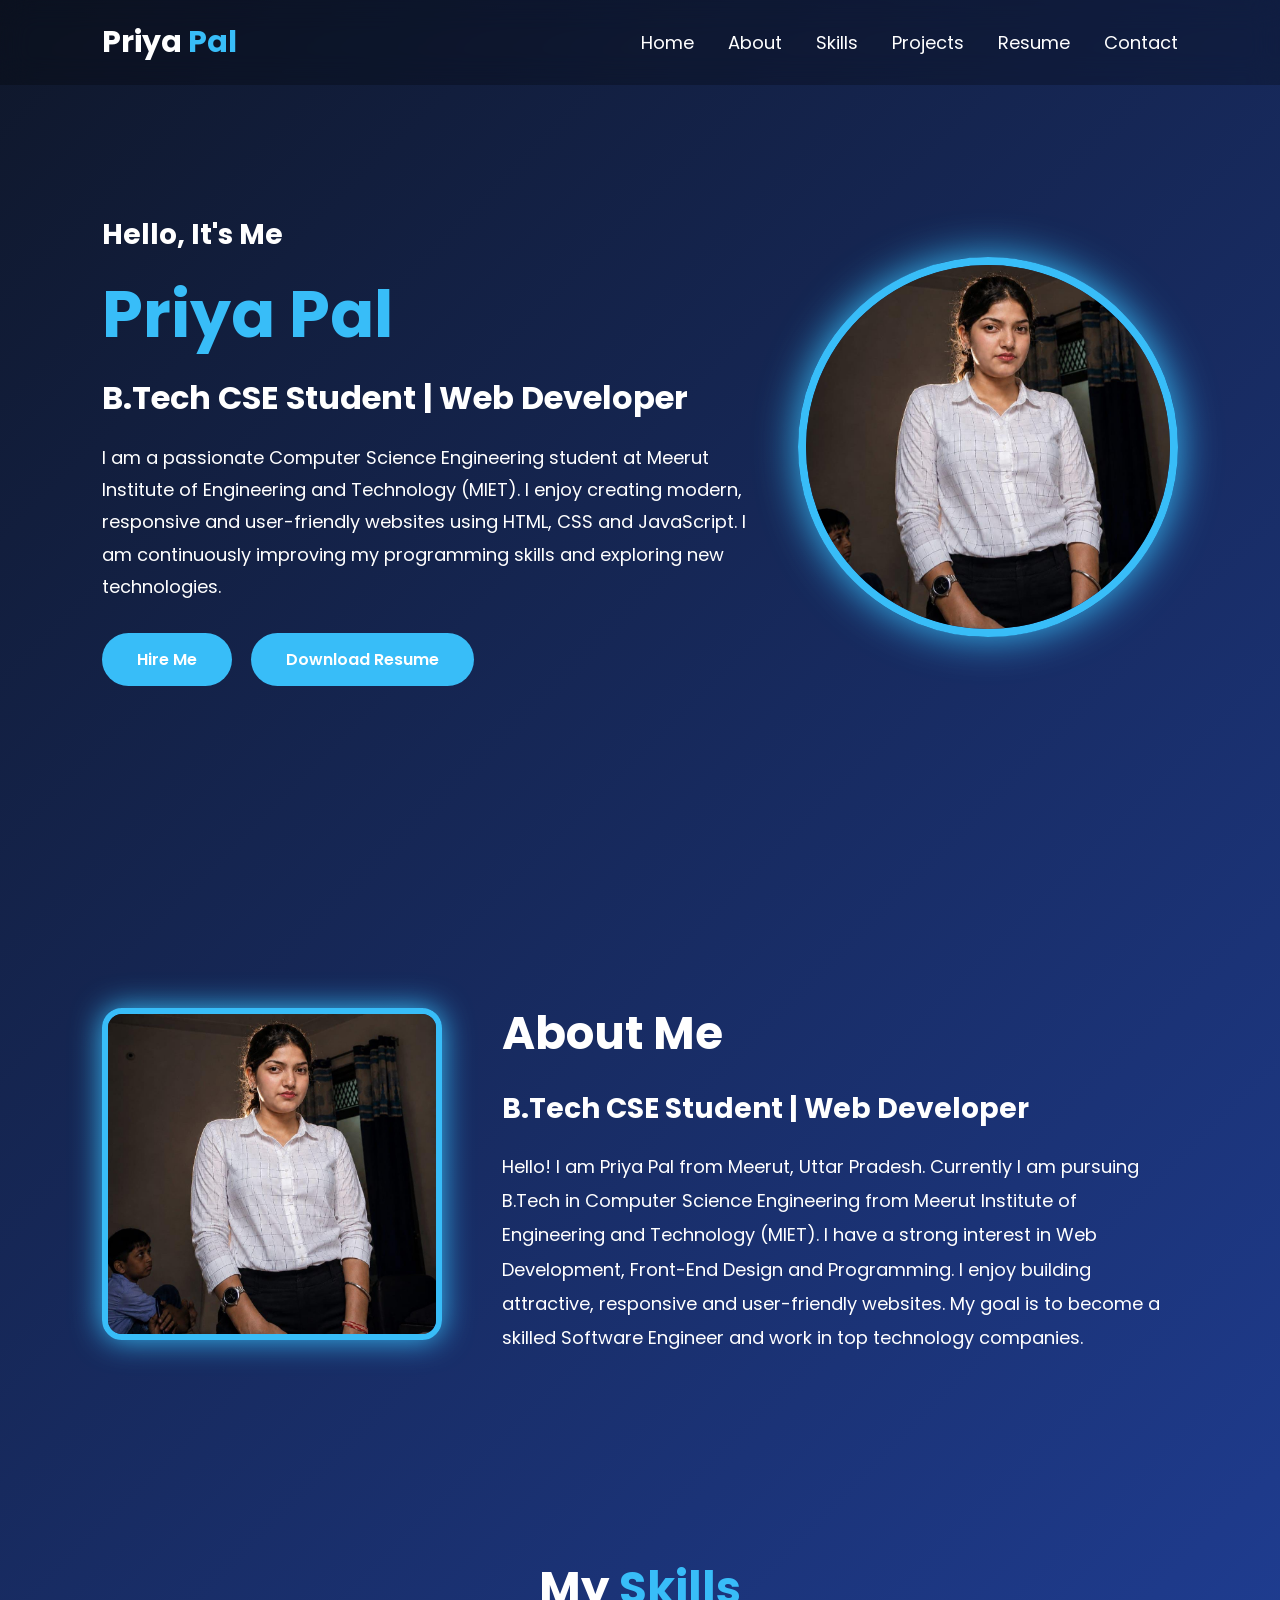
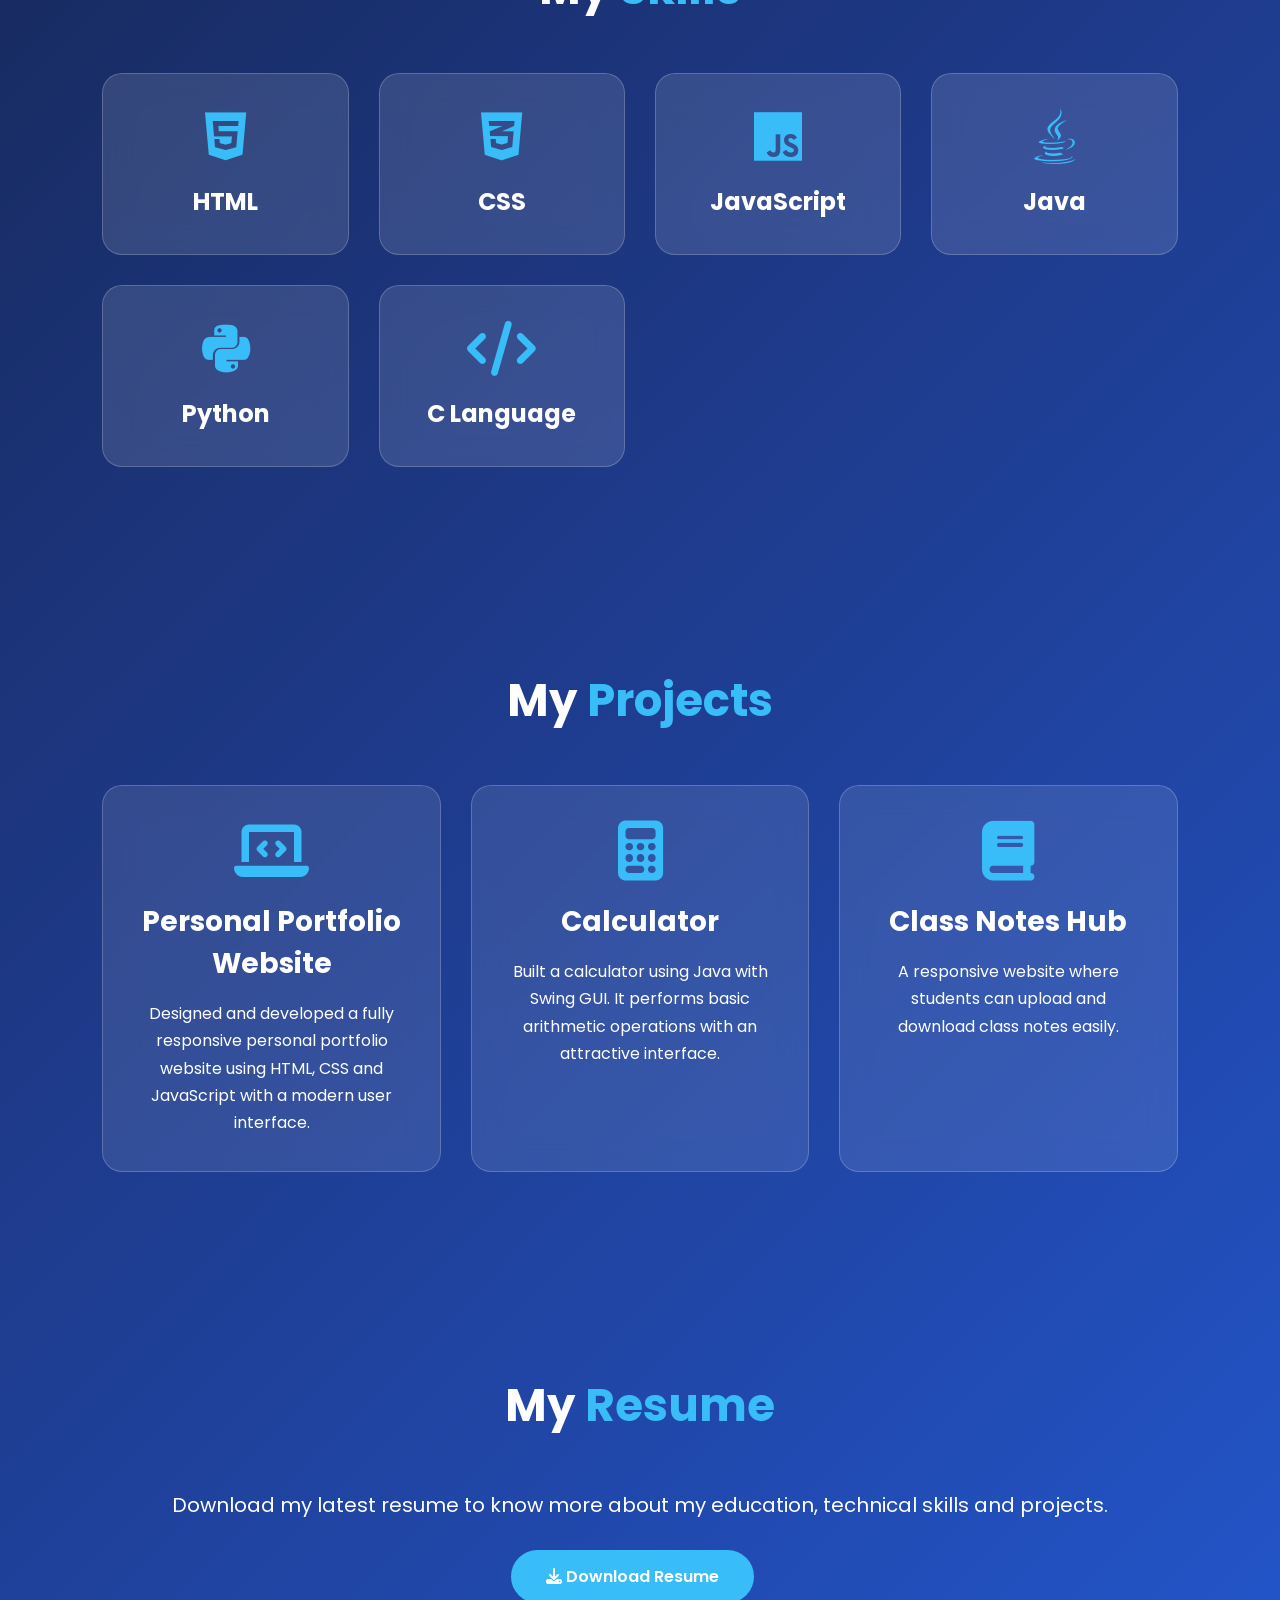
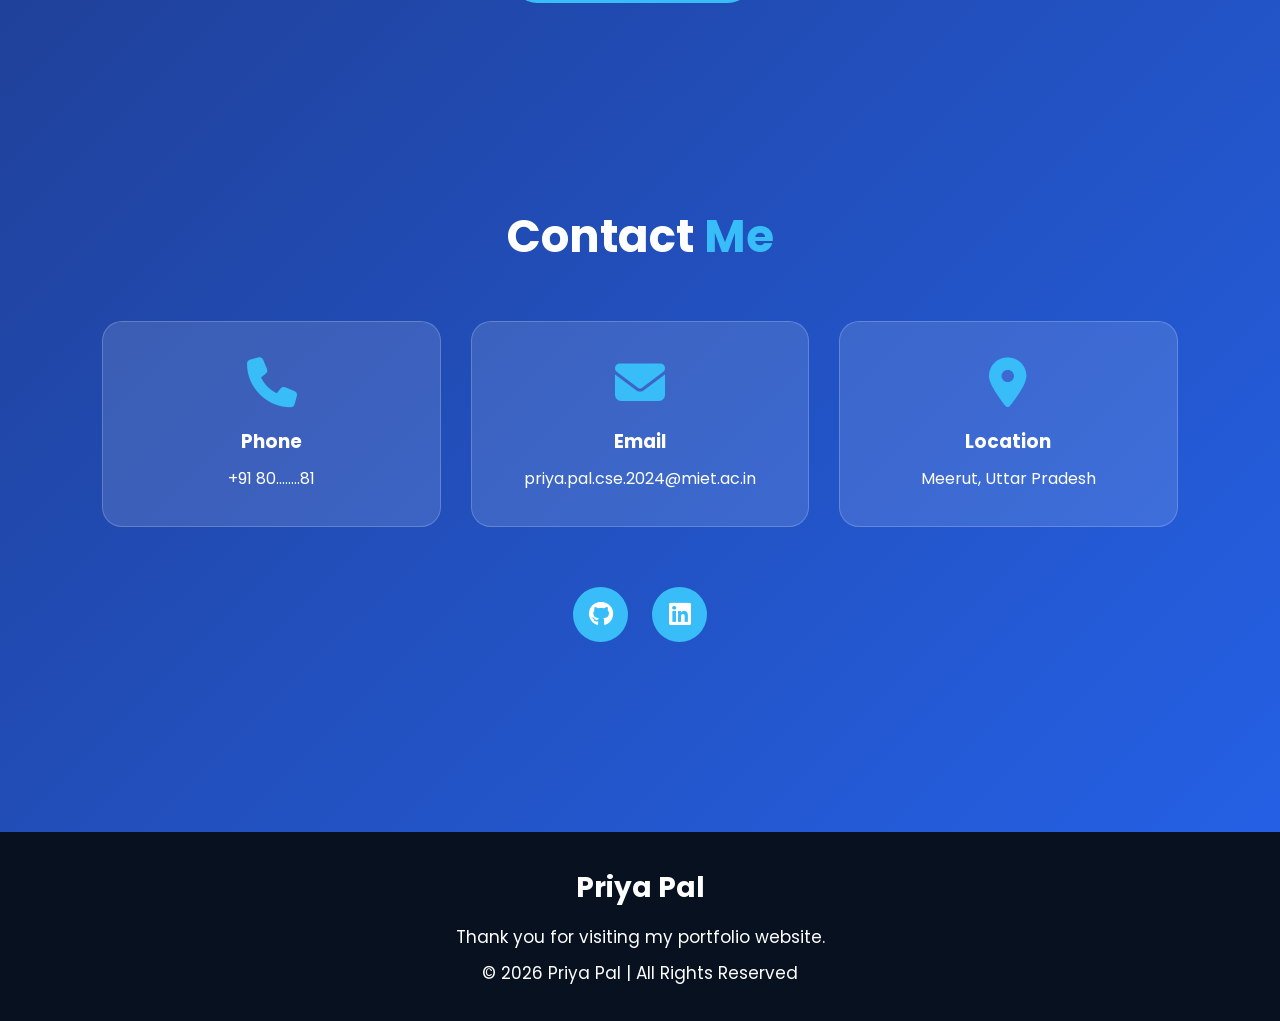
<file: index.html>
<!DOCTYPE html>
<html lang="en">

<head>
    <meta charset="UTF-8">
    <meta name="viewport" content="width=device-width, initial-scale=1.0">

    <title>Priya Pal | Portfolio</title>

    <!-- Google Font -->
    <link href="https://fonts.googleapis.com/css2?family=Poppins:wght@300;400;500;600;700&display=swap" rel="stylesheet">

    <!-- Font Awesome -->
    <link rel="stylesheet" href="https://cdnjs.cloudflare.com/ajax/libs/font-awesome/6.6.0/css/all.min.css">

    <!-- CSS -->
    <link rel="stylesheet" href="style.css">
</head>

<body>

    <!-- Header -->

    <header class="header">

        <div class="logo">
            Priya <span>Pal</span>
        </div>

        <nav class="navbar">

            <a href="#home">Home</a>

            <a href="#about">About</a>

            <a href="#skills">Skills</a>

            <a href="#projects">Projects</a>

            <a href="#resume">Resume</a>

            <a href="#contact">Contact</a>

        </nav>

    </header>


    <!-- Home Section -->

    <section class="home" id="home">

        <div class="home-content">

            <h3>Hello, It's Me</h3>

            <h1>Priya Pal</h1>

            <h2>B.Tech CSE Student | Web Developer</h2>

            <p>

                I am a passionate Computer Science Engineering student at
                Meerut Institute of Engineering and Technology (MIET).
                I enjoy creating modern, responsive and user-friendly websites
                using HTML, CSS and JavaScript. I am continuously improving my
                programming skills and exploring new technologies.

            </p>
 
            <div class="btn-box">

                <a href="#contact" class="btn">Hire Me</a>

                <a href="Priya_Pal_Resume.pdf" class="btn2" download>
                    Download Resume
                </a>

            </div>

        </div>

        <div class="home-img">

            <img src="priya.jpg1" alt="Priya Pal">

        </div>

    </section>



    <!-- About Section -->

    <section class="about" id="about">

        <div class="about-image">

            <img src="priya.jpg1" alt="Priya">

        </div>

        <div class="about-content">

            <h2>About <span>Me</span></h2>

            <h3>B.Tech CSE Student | Web Developer</h3>

            <p>

                Hello! I am Priya Pal from Meerut, Uttar Pradesh.
                Currently I am pursuing B.Tech in Computer Science Engineering
                from Meerut Institute of Engineering and Technology (MIET).

                I have a strong interest in Web Development,
                Front-End Design and Programming.
                I enjoy building attractive, responsive and user-friendly
                websites.

                My goal is to become a skilled Software Engineer and work in
                top technology companies.

            </p>

        </div>

    </section>



    <!-- Skills Section -->

    <section class="skills" id="skills">

        <h2 class="heading">
            My <span>Skills</span>
        </h2>

        <div class="skills-container">

            <div class="skill-card">
                <i class="fa-brands fa-html5"></i>
                <h3>HTML</h3>
            </div>

            <div class="skill-card">
                <i class="fa-brands fa-css3-alt"></i>
                <h3>CSS</h3>
            </div>

            <div class="skill-card">
                <i class="fa-brands fa-js"></i>
                <h3>JavaScript</h3>
            </div>

            <div class="skill-card">
                <i class="fa-brands fa-java"></i>
                <h3>Java</h3>
            </div>

            <div class="skill-card">
                <i class="fa-brands fa-python"></i>
                <h3>Python</h3>
            </div>

            <div class="skill-card">
                <i class="fa-solid fa-code"></i>
                <h3>C Language</h3>
            </div>

        </div>

    </section>
    <!-- Projects Section -->

<section class="projects" id="projects">

    <h2 class="heading">My <span>Projects</span></h2>

    <div class="projects-container">

        <div class="project-card">
            <i class="fa-solid fa-laptop-code"></i>

            <h3>Personal Portfolio Website</h3>

            <p>
                Designed and developed a fully responsive personal portfolio
                website using HTML, CSS and JavaScript with a modern user interface.
            </p>

        </div>

        <div class="project-card">

            <i class="fa-solid fa-calculator"></i>

            <h3>Calculator</h3>

            <p>
                Built a calculator using Java with Swing GUI.
                It performs basic arithmetic operations with an attractive interface.
            </p>

        </div>

        <div class="project-card">

            <i class="fa-solid fa-book"></i>

            <h3>Class Notes Hub</h3>

            <p>
                A responsive website where students can upload and download
                class notes easily.
            </p>

        </div>

    </div>

</section>

<!-- Resume Section -->

<section class="resume" id="resume">

    <h2 class="heading">My <span>Resume</span></h2>

    <p>
        Download my latest resume to know more about my education,
        technical skills and projects.
    </p>
     
    <a href="Priya_Pal_Resume.pdf" download class="resume-btn">
        <i class="fa-solid fa-download"></i>
        Download Resume
    </a>

</section>

<!-- Contact Section -->

<section class="contact" id="contact">

    <h2 class="heading">Contact <span>Me</span></h2>

    <div class="contact-container">

        <div class="contact-box">

            <i class="fa-solid fa-phone"></i>

            <h3>Phone</h3>

            <p>+91 80........81</p>

        </div>

        <div class="contact-box">

            <i class="fa-solid fa-envelope"></i>

            <h3>Email</h3>

            <p>priya.pal.cse.2024@miet.ac.in</p>

        </div>

        <div class="contact-box">

            <i class="fa-solid fa-location-dot"></i>

            <h3>Location</h3>

            <p>Meerut, Uttar Pradesh</p>

        </div>

    </div>

    <div class="social-links">

        <a href="https://github.com/priyapalcse2024-max" target="_blank">
            <i class="fa-brands fa-github"></i>
        </a>

        <a href="https://www.linkedin.com/in/priya-pal-1a1731367" target="_blank">
            <i class="fa-brands fa-linkedin"></i>
        </a>

    </div>

</section>

<!-- Footer -->

<footer>

    <h3>Priya Pal</h3>

    <p>
        Thank you for visiting my portfolio website.
    </p>

    <p class="copyright">
        © 2026 Priya Pal | All Rights Reserved
    </p>

</footer>

<!-- JavaScript -->

<script src="script.js"></script>

</body>
</html>
</file>
<file: style.css>
/* Google Font */

@import url('https://fonts.googleapis.com/css2?family=Poppins:wght@300;400;500;600;700;800&display=swap');

*{
margin:0;
padding:0;
box-sizing:border-box;
font-family:'Poppins',sans-serif;
scroll-behavior:smooth;
}

body{
background:linear-gradient(135deg,#0f172a,#1e3a8a,#2563eb);
color:#fff;
overflow-x:hidden;
}

/* Header */

.header{
position:fixed;
top:0;
left:0;
width:100%;
padding:20px 8%;
display:flex;
justify-content:space-between;
align-items:center;
background:rgba(0,0,0,.25);
backdrop-filter:blur(15px);
z-index:1000;
}

.logo{
font-size:30px;
font-weight:700;
}

.logo span{
color:#38bdf8;
}

.navbar a{
color:#fff;
text-decoration:none;
margin-left:30px;
font-size:18px;
transition:.3s;
}

.navbar a:hover{
color:#38bdf8;
}

/* Home */

.home{
min-height:100vh;
display:flex;
justify-content:space-between;
align-items:center;
padding:120px 8%;
}

.home-content{
max-width:650px;
}

.home-content h3{
font-size:28px;
}

.home-content h1{
font-size:65px;
color:#38bdf8;
margin:10px 0;
}

.home-content h2{
font-size:32px;
margin-bottom:20px;
}

.home-content p{
font-size:18px;
line-height:1.8;
margin-bottom:30px;
}

.home-img img{
width:380px;
height:380px;
border-radius:50%;
object-fit:cover;
border:8px solid #38bdf8;
box-shadow:0 0 40px #38bdf8;
animation:float 3s ease-in-out infinite;
}

@keyframes float{

0%{
transform:translateY(0);
}

50%{
transform:translateY(-15px);
}

100%{
transform:translateY(0);
}

}

/* Buttons */

.btn,
.btn2,
.resume-btn{

display:inline-block;
padding:14px 35px;
margin-right:15px;
background:#38bdf8;
color:#fff;
border-radius:50px;
text-decoration:none;
font-weight:600;
transition:.4s;
}

.btn:hover,
.btn2:hover,
.resume-btn:hover{

background:#2563eb;
transform:translateY(-5px);

}

/* Sections */

section{
padding:100px 8%;
}

.heading{
font-size:45px;
text-align:center;
margin-bottom:50px;
}

.heading span{
color:#38bdf8;
}

/* About */

.about{
display:flex;
align-items:center;
justify-content:space-between;
gap:60px;
}

.about-image img{

width:340px;
border-radius:20px;
border:6px solid #38bdf8;
box-shadow:0 0 30px #38bdf8;

}

.about-content h2{
font-size:45px;
margin-bottom:20px;
}

.about-content h3{
font-size:28px;
margin-bottom:20px;
}

.about-content p{
font-size:18px;
line-height:1.9;
}
/* ===========================
   Skills Section
=========================== */

.skills-container{
display:grid;
grid-template-columns:repeat(auto-fit,minmax(220px,1fr));
gap:30px;
margin-top:40px;
}

.skill-card{
background:rgba(255,255,255,.12);
backdrop-filter:blur(15px);
padding:35px;
border-radius:20px;
text-align:center;
transition:.4s;
border:1px solid rgba(255,255,255,.2);
}

.skill-card:hover{
transform:translateY(-12px);
box-shadow:0 0 25px #38bdf8;
}

.skill-card i{
font-size:55px;
color:#38bdf8;
margin-bottom:20px;
}

.skill-card h3{
font-size:24px;
}


/* ===========================
   Projects
=========================== */

.projects-container{
display:grid;
grid-template-columns:repeat(auto-fit,minmax(280px,1fr));
gap:30px;
margin-top:40px;
}

.project-card{
background:rgba(255,255,255,.10);
backdrop-filter:blur(15px);
padding:35px;
border-radius:20px;
text-align:center;
transition:.4s;
border:1px solid rgba(255,255,255,.2);
}

.project-card:hover{
transform:translateY(-12px);
box-shadow:0 0 30px #38bdf8;
}

.project-card i{
font-size:60px;
margin-bottom:20px;
color:#38bdf8;
}

.project-card h3{
margin-bottom:15px;
font-size:28px;
}

.project-card p{
line-height:1.7;
}


/* ===========================
   Resume
=========================== */

.resume{
text-align:center;
}

.resume p{
font-size:20px;
margin-bottom:30px;
}


/* ===========================
   Contact
=========================== */

.contact-container{
display:grid;
grid-template-columns:repeat(auto-fit,minmax(250px,1fr));
gap:30px;
margin-top:40px;
}

.contact-box{
background:rgba(255,255,255,.12);
padding:35px;
border-radius:20px;
text-align:center;
transition:.4s;
border:1px solid rgba(255,255,255,.2);
}

.contact-box:hover{
transform:translateY(-10px);
box-shadow:0 0 25px #38bdf8;
}

.contact-box i{
font-size:50px;
color:#38bdf8;
margin-bottom:20px;
}

.contact-box h3{
margin-bottom:10px;
}

.social-links{
text-align:center;
margin-top:50px;
}

.social-links a{
display:inline-flex;
justify-content:center;
align-items:center;
width:55px;
height:55px;
background:#38bdf8;
color:white;
font-size:25px;
border-radius:50%;
margin:10px;
text-decoration:none;
transition:.4s;
}

.social-links a:hover{
background:white;
color:#2563eb;
transform:scale(1.15);
}


/* ===========================
   Footer
=========================== */

footer{
margin-top:80px;
padding:35px;
text-align:center;
background:#08111f;
}

footer h3{
font-size:28px;
margin-bottom:15px;
}

footer p{
margin-top:10px;
font-size:17px;
}


/* ===========================
   Responsive
=========================== */

@media(max-width:991px){

.header{
padding:18px 5%;
}

.home{
flex-direction:column-reverse;
text-align:center;
padding-top:150px;
}

.about{
flex-direction:column;
text-align:center;
}

.home-img img{
width:280px;
height:280px;
}

.about-image img{
width:280px;
}

.home-content h1{
font-size:45px;
}

.home-content h2{
font-size:24px;
}

.heading{
font-size:38px;
}

}

@media(max-width:600px){

.navbar{
display:none;
}

.home-content h1{
font-size:36px;
}

.home-content h2{
font-size:20px;
}

.home-content p{
font-size:16px;
}

.logo{
font-size:25px;
}

}
</file>
